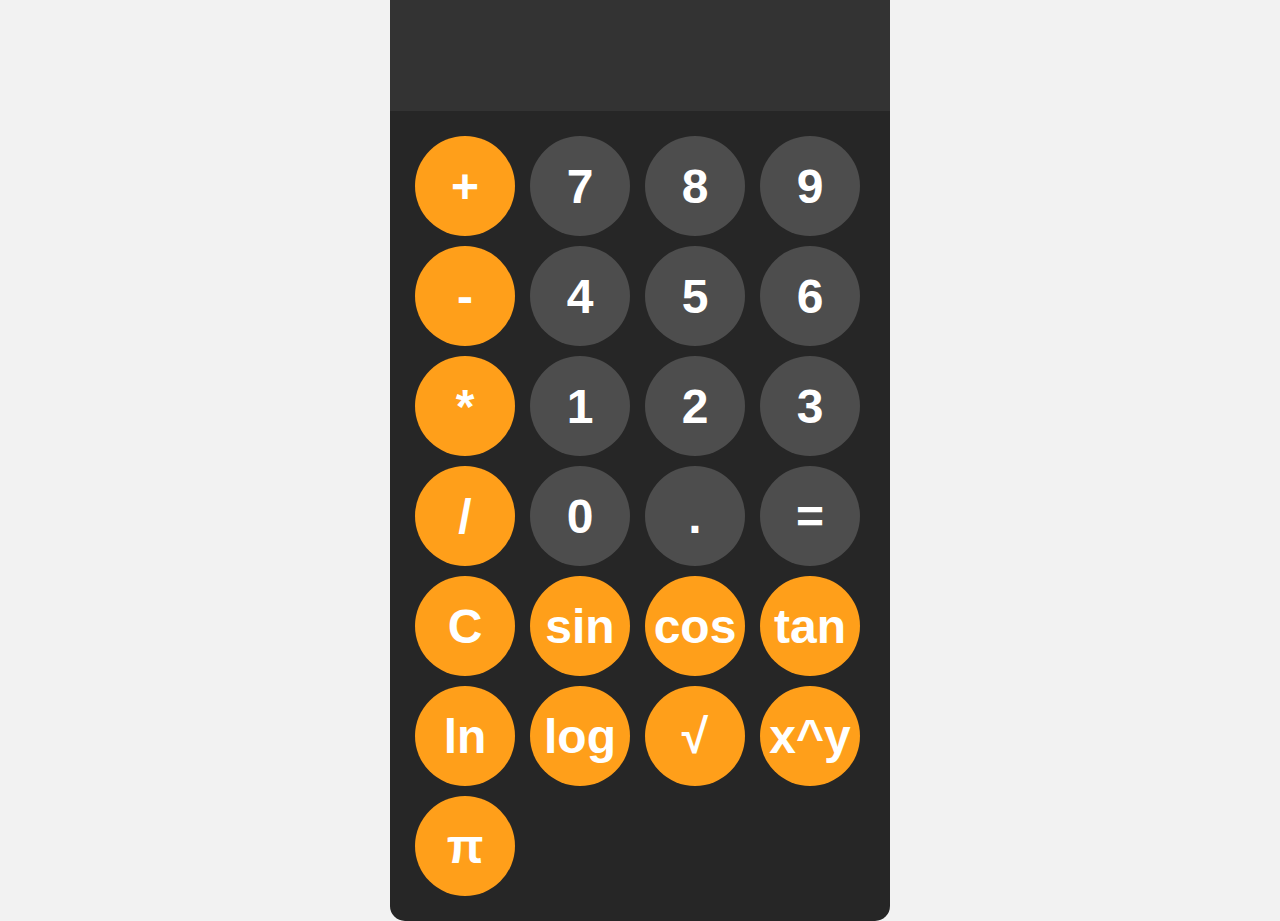
<file: calculator/index.html>
<!Doctype html>
<html lang="en">
    <head>
        <meta character="UTF-8">
        <meta name="viewport" content="width=device-width,initial-scale=1.0">
        <title>Document</title>
        <link rel="stylesheet" href="styles.css">
    </head>
    <body>

        <div id="calculator">
            <input id="display" readonly>
            <div id="keys">
                <button onclick="appendToDisplay('+')" class="operator-btn">+</button>
                <button onclick="appendToDisplay('7')">7</button>
                <button onclick="appendToDisplay('8')">8</button>
                <button onclick="appendToDisplay('9')">9</button>
                <button onclick="appendToDisplay('-')"class="operator-btn">-</button>
                <button onclick="appendToDisplay('4')">4</button>
                <button onclick="appendToDisplay('5')">5</button>
                <button onclick="appendToDisplay('6')">6</button>
                <button onclick="appendToDisplay('*')"class="operator-btn">*</button>
                <button onclick="appendToDisplay('1')">1</button>
                <button onclick="appendToDisplay('2')">2</button>
                <button onclick="appendToDisplay('3')">3</button>
                <button onclick="appendToDisplay('/')"class="operator-btn">/</button>
                <button onclick="appendToDisplay('0')">0</button>
                <button onclick="appendToDisplay('.')">.</button>
                <button onclick="calculate()">=</button>
                <button onclick="clearDisplay()" class="operator-btn">C</button>

                <button onclick="appendToDisplay('sin(')" class="operator-btn">sin</button>
                <button onclick="appendToDisplay('cos(')" class="operator-btn">cos</button>
                <button onclick="appendToDisplay('tan(')" class="operator-btn">tan</button>
                <button onclick="appendToDisplay('Math.log(')" class="operator-btn">ln</button>
                <button onclick="appendToDisplay('Math.log10(')" class="operator-btn">log</button>
                <button onclick="appendToDisplay('Math.sqrt(')" class="operator-btn">√</button>
                <button onclick="appendToDisplay('**')" class="operator-btn">x^y</button>
                <button onclick="appendToDisplay('Math.PI')" class="operator-btn">π</button>
            </div>
        </div>
        <script src="index.js"></script>
    </body>
</html>
</file>
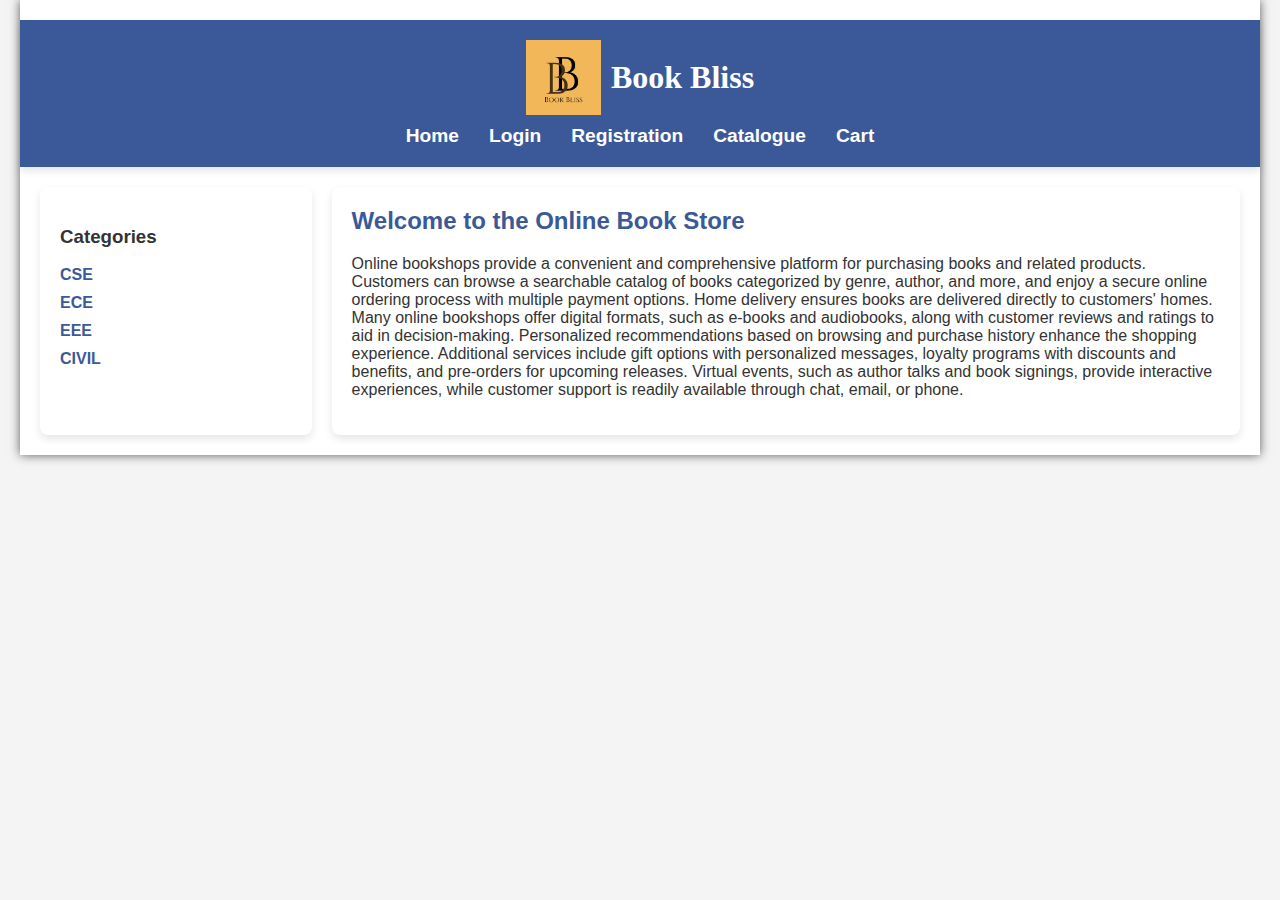
<file: week 2/index.html>
<!DOCTYPE html>
<html lang="en">
<head>
    <meta charset="UTF-8">
    <meta name="viewport" content="width=device-width, initial-scale=1.0">
    <title>Book Bliss</title>
    <link rel="stylesheet" href="styles.css">
</head>
<body>
    <div class="container">
        <div class="top-frame">
            <div class="logo-container">
                <img src="bookbliss.png" alt="Book Bliss Logo" class="logo">
                <h1>Book Bliss</h1>
            </div>
            <nav>
                <a href="index.html">Home</a>
                <a href="login.html">Login</a>
                <a href="registration.html">Registration</a>
                <a href="catalogue.html">Catalogue</a>
                <a href="cart.html">Cart</a>
            </nav>
        </div>
         <div class="main-content">
            <div class="left-frame">
                <ul>
                    <h3>Categories</h3>
                    <li><a href="cse.html">CSE</a></li>
                    <li><a href="ece.html">ECE</a></li>
                    <li><a href="eee.html">EEE</a></li>
                    <li><a href="civil.html">CIVIL</a></li>
                </ul>
            </div>
            <div class="right-frame">
                <h2>Welcome to the Online Book Store</h2>
                <p>
                    Online bookshops provide a convenient and comprehensive platform for purchasing books and related products. Customers can browse a searchable catalog of books categorized by genre, author, and more, and enjoy a secure online ordering process with multiple payment options. Home delivery ensures books are delivered directly to customers' homes. Many online bookshops offer digital formats, such as e-books and audiobooks, along with customer reviews and ratings to aid in decision-making. Personalized recommendations based on browsing and purchase history enhance the shopping experience. Additional services include gift options with personalized messages, loyalty programs with discounts and benefits, and pre-orders for upcoming releases. Virtual events, such as author talks and book signings, provide interactive experiences, while customer support is readily available through chat, email, or phone.
                </p>
            </div>
        </div>
    </div>
</body>
</html>
</file>
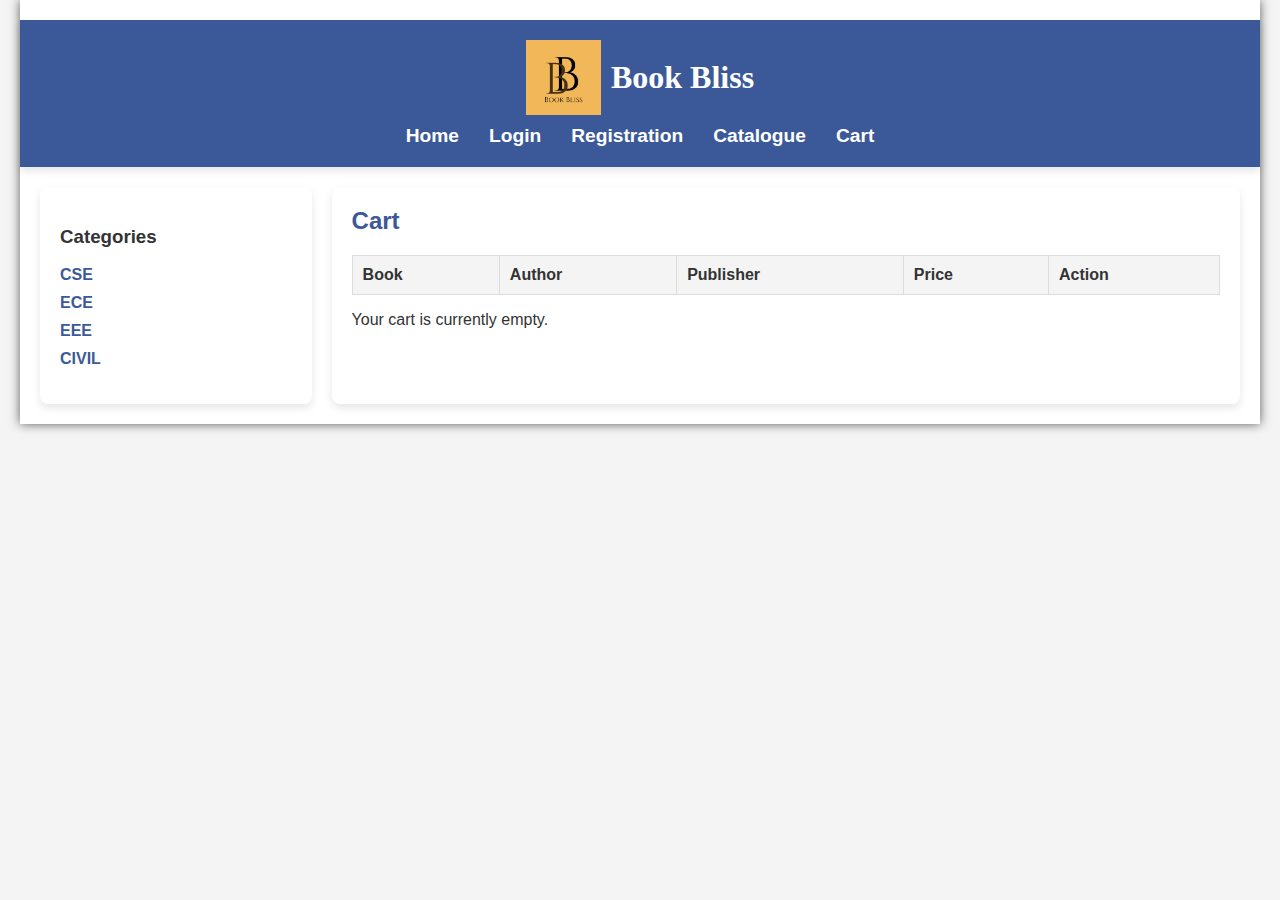
<file: week 2/cart.html>
<!DOCTYPE html>
<html lang="en">
<head>
    <meta charset="UTF-8">
    <meta name="viewport" content="width=device-width, initial-scale=1.0">
    <title>Cart - Book Bliss</title>
    <link rel="stylesheet" href="styles.css">
    <script defer src="scripts.js"></script>
</head>
<body>
    <div class="container">
        <div class="top-frame">
            <div class="logo-container">
                <img src="bookbliss.png" alt="Book Bliss Logo" class="logo">
                <h1>Book Bliss</h1>
            </div>
            <nav>
                <a href="index.html">Home</a>
                <a href="login.html">Login</a>
                <a href="registration.html">Registration</a>
                <a href="catalogue.html">Catalogue</a>
                <a href="cart.html">Cart</a>
            </nav>
        </div>
        <div class="main-content">
            <div class="left-frame">
                <ul>
                    <h3>Categories</h3>
                    <li><a href="cse.html">CSE</a></li>
                    <li><a href="ece.html">ECE</a></li>
                    <li><a href="eee.html">EEE</a></li>
                    <li><a href="civil.html">CIVIL</a></li>
                </ul>
            </div>
            <div class="right-frame">
                <h2>Cart</h2>
                <table id="cart-table">
                    <tr>
                        <th>Book</th>
                        <th>Author</th>
                        <th>Publisher</th>
                        <th>Price</th>
                        <th>Action</th>
                    </tr>
                    <!-- Cart items will be injected here by JavaScript -->
                </table>
                <p id="empty-message">Your cart is currently empty.</p>
            </div>
        </div>
    </div>
</body>
</html>
</file>
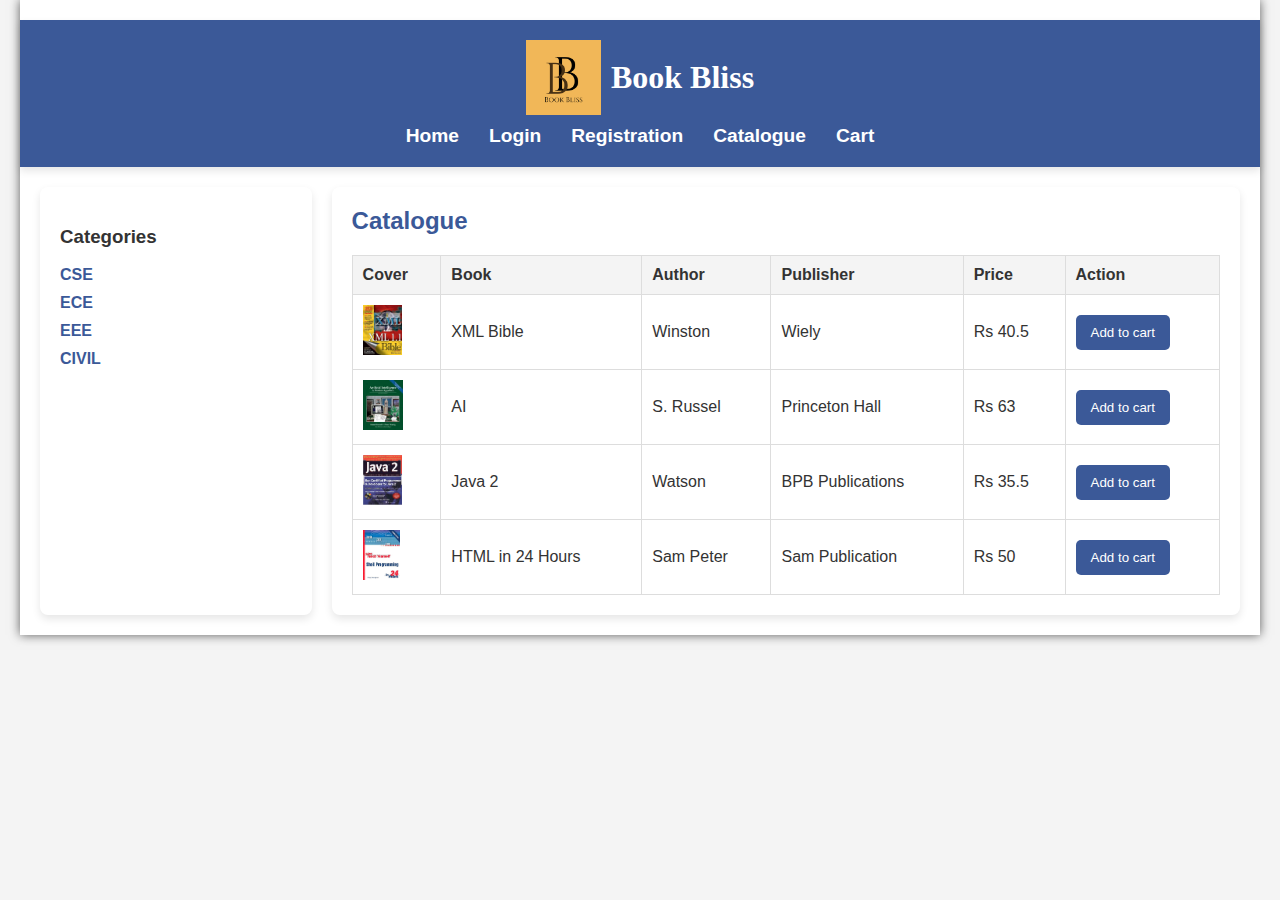
<file: week 2/catalogue.html>
<!DOCTYPE html>
<html lang="en">
<head>
    <meta charset="UTF-8">
    <meta name="viewport" content="width=device-width, initial-scale=1.0">
    <title>Catalogue - Book Bliss</title>
    <link rel="stylesheet" href="styles.css">
    <script defer src="scripts.js"></script>
</head>
<body>
    <div class="container">
        <div class="top-frame">
            <div class="logo-container">
                <img src="bookbliss.png" alt="Book Bliss Logo" class="logo">
                <h1>Book Bliss</h1>
            </div>
            <nav>
                <a href="index.html">Home</a>
                <a href="login.html">Login</a>
                <a href="registration.html">Registration</a>
                <a href="catalogue.html">Catalogue</a>
                <a href="cart.html">Cart</a>
            </nav>
        </div>
        <div class="main-content">
            <div class="left-frame">
                <ul>
                    <h3>Categories</h3>
                    <li><a href="cse.html">CSE</a></li>
                    <li><a href="ece.html">ECE</a></li>
                    <li><a href="eee.html">EEE</a></li>
                    <li><a href="civil.html">CIVIL</a></li>
                </ul>
            </div>
            <div class="right-frame">
                <h2>Catalogue</h2>
                <table>
                    <tr>
                        <th>Cover</th>
                        <th>Book</th>
                        <th>Author</th>
                        <th>Publisher</th>
                        <th>Price</th>
                        <th>Action</th>
                    </tr>
                    <tr>
                        <td><img src="book1.jpeg" alt="XML Bible" style="height: 50px;"></td>
                        <td>XML Bible</td>
                        <td>Winston</td>
                        <td>Wiely</td>
                        <td>Rs 40.5</td>
                        <td><button onclick="addToCart('XML Bible', 'Winston', 'Wiely', 'Rs 40.5')">Add to cart</button></td>
                    </tr>
                    <tr>
                        <td><img src="book2.jpeg" alt="AI" style="height: 50px;"></td>
                        <td>AI</td>
                        <td>S. Russel</td>
                        <td>Princeton Hall</td>
                        <td>Rs 63</td>
                        <td><button onclick="addToCart('AI', 'S. Russel', 'Princeton Hall', 'Rs 63')">Add to cart</button></td>
                    </tr>
                    <tr>
                        <td><img src="book3.jpeg" alt="Java 2" style="height: 50px;"></td>
                        <td>Java 2</td>
                        <td>Watson</td>
                        <td>BPB Publications</td>
                        <td>Rs 35.5</td>
                        <td><button onclick="addToCart('Java 2', 'Watson', 'BPB Publications', 'Rs 35.5')">Add to cart</button></td>
                    </tr>
                    <tr>
                        <td><img src="book4.jpeg" alt="HTML in 24 Hours" style="height: 50px;"></td>
                        <td>HTML in 24 Hours</td>
                        <td>Sam Peter</td>
                        <td>Sam Publication</td>
                        <td>Rs 50</td>
                        <td><button onclick="addToCart('HTML in 24 Hours', 'Sam Peter', 'Sam Publication', 'Rs 50')">Add to cart</button></td>
                    </tr>
                </table>
            </div>
        </div>
    </div>
</body>
</html>
</file>
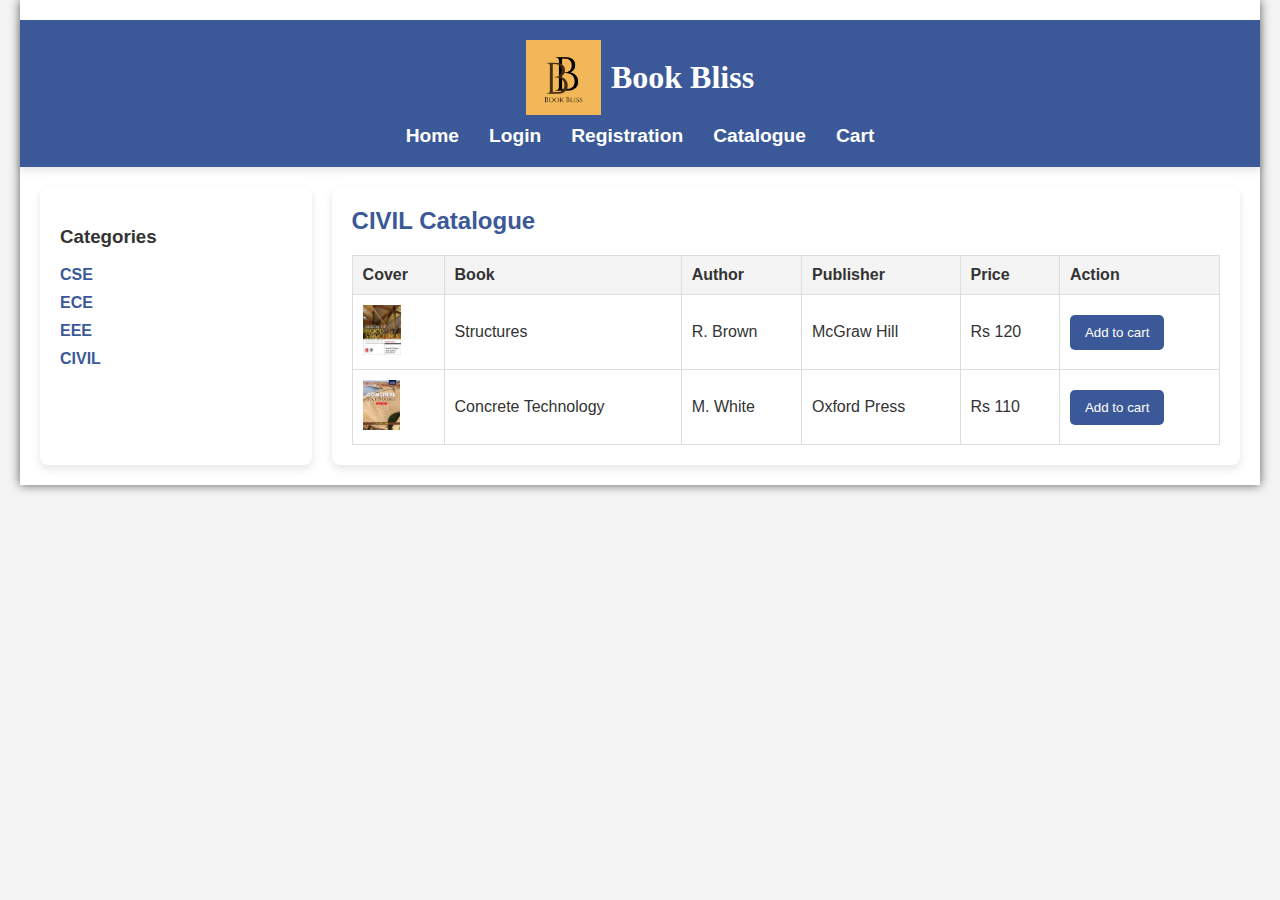
<file: week 2/civil.html>
<!DOCTYPE html>
<html lang="en">
<head>
    <meta charset="UTF-8">
    <meta name="viewport" content="width=device-width, initial-scale=1.0">
    <title>CIVIL Catalogue - Book Bliss</title>
    <link rel="stylesheet" href="styles.css">
</head>
<body>
    <div class="container">
        <div class="top-frame">
            <div class="logo-container">
                <img src="bookbliss.png" alt="Book Bliss Logo" class="logo">
                <h1>Book Bliss</h1>
            </div>
            <nav>
                <a href="index.html">Home</a>
                <a href="login.html">Login</a>
                <a href="registration.html">Registration</a>
                <a href="catalogue.html">Catalogue</a>
                <a href="cart.html">Cart</a>
            </nav>
        </div>
        <div class="main-content">
            <div class="left-frame">
                <ul>
                    <h3>Categories</h3>
                    <li><a href="cse.html">CSE</a></li>
                    <li><a href="ece.html">ECE</a></li>
                    <li><a href="eee.html">EEE</a></li>
                    <li><a href="civil.html">CIVIL</a></li>
                </ul>
            </div>
            <div class="right-frame">
                <h2>CIVIL Catalogue</h2>
                <table>
                    <tr>
                        <th>Cover</th>
                        <th>Book</th>
                        <th>Author</th>
                        <th>Publisher</th>
                        <th>Price</th>
                        <th>Action</th>
                    </tr>
                    <tr>
                        <td><img src="book8.jpeg" alt="Structures" style="height: 50px;"></td>
                        <td>Structures</td>
                        <td>R. Brown</td>
                        <td>McGraw Hill</td>
                        <td>Rs 120</td>
                        <td><button onclick="addToCart('Structures', 'R. Brown', 'McGraw Hill', 'Rs 120')">Add to cart</button></td>
                    </tr>
                    <tr>
                        <td><img src="book9.jpeg" alt="Concrete Technology" style="height: 50px;"></td>
                        <td>Concrete Technology</td>
                        <td>M. White</td>
                        <td>Oxford Press</td>
                        <td>Rs 110</td>
                        <td><button onclick="addToCart('Concrete Technology', 'M. White', 'Oxford Press', 'Rs 110')">Add to cart</button></td>
                    </tr>
                </table>
            </div>
        </div>
    </div>
</body>
</html>
</file>
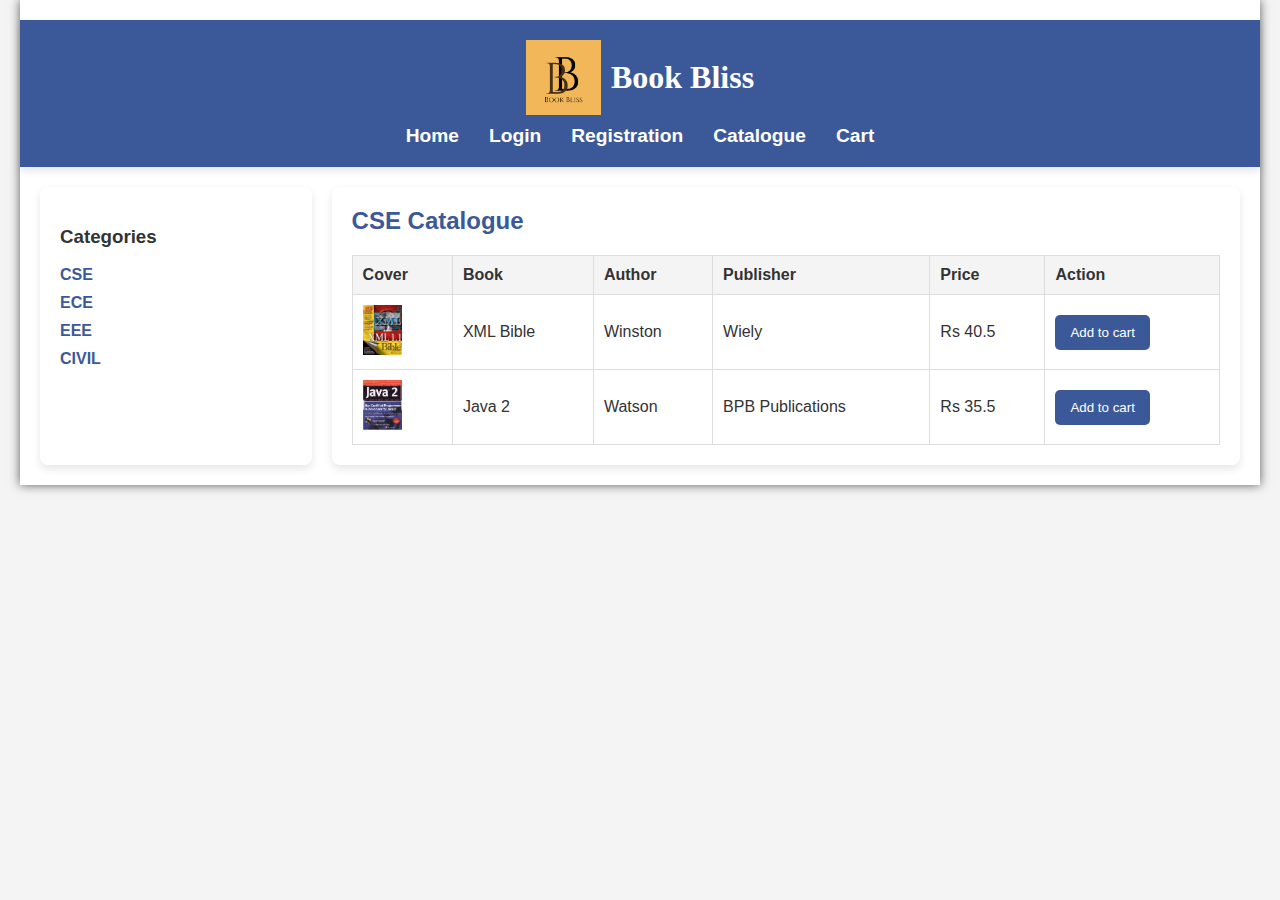
<file: week 2/cse.html>
<!DOCTYPE html>
<html lang="en">
<head>
    <meta charset="UTF-8">
    <meta name="viewport" content="width=device-width, initial-scale=1.0">
    <title>CSE Catalogue - Book Bliss</title>
    <link rel="stylesheet" href="styles.css">
    <script defer src="scripts.js"></script>
</head>
<body>
    <div class="container">
        <div class="top-frame">
            <div class="logo-container">
                <img src="bookbliss.png" alt="Book Bliss Logo" class="logo">
                <h1>Book Bliss</h1>
            </div>
            <nav>
                <a href="index.html">Home</a>
                <a href="login.html">Login</a>
                <a href="registration.html">Registration</a>
                <a href="catalogue.html">Catalogue</a>
                <a href="cart.html">Cart</a>
            </nav>
        </div>
        <div class="main-content">
            <div class="left-frame">
                <ul>
                    <h3>Categories</h3>
                    <li><a href="cse.html">CSE</a></li>
                    <li><a href="ece.html">ECE</a></li>
                    <li><a href="eee.html">EEE</a></li>
                    <li><a href="civil.html">CIVIL</a></li>
                </ul>
            </div>
            <div class="right-frame">
                <h2>CSE Catalogue</h2>
                <table>
                    <tr>
                        <th>Cover</th>
                        <th>Book</th>
                        <th>Author</th>
                        <th>Publisher</th>
                        <th>Price</th>
                        <th>Action</th>
                    </tr>
                    <tr>
                        <td><img src="book1.jpeg" alt="XML Bible" style="height: 50px;"></td>
                        <td>XML Bible</td>
                        <td>Winston</td>
                        <td>Wiely</td>
                        <td>Rs 40.5</td>
                        <td><button onclick="addToCart('XML Bible', 'Winston', 'Wiely', 'Rs 40.5')">Add to cart</button></td>
                    </tr>
                    <tr>
                        <td><img src="book3.jpeg" alt="Java 2" style="height: 50px;"></td>
                        <td>Java 2</td>
                        <td>Watson</td>
                        <td>BPB Publications</td>
                        <td>Rs 35.5</td>
                        <td><button onclick="addToCart('Java 2', 'Winston', 'BPB Publications', 'Rs 35.5')">Add to cart</button></td>
                    </tr>
                </table>
            </div>
        </div>
    </div>
</body>
</html>
</file>
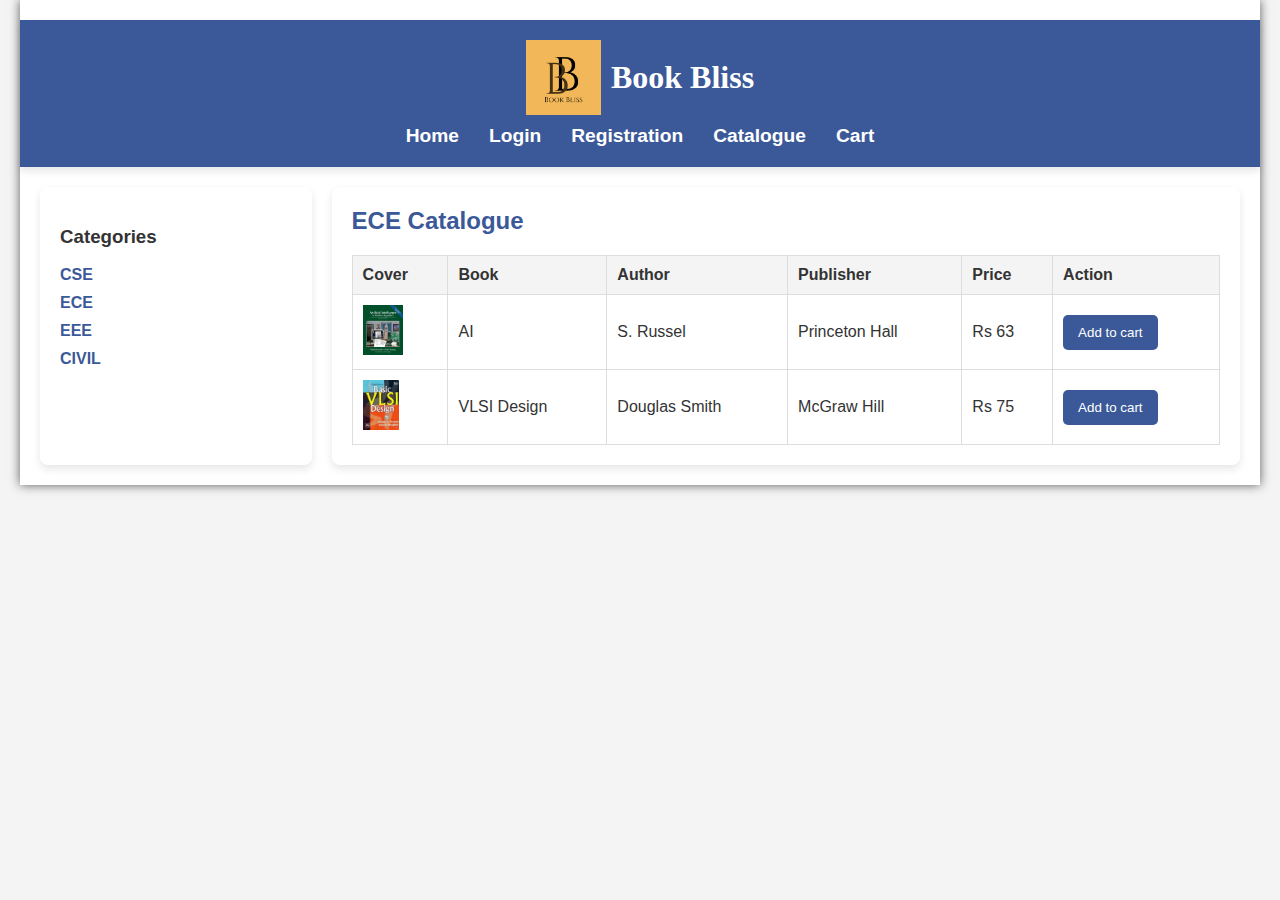
<file: week 2/ece.html>
<!DOCTYPE html>
<html lang="en">
<head>
    <meta charset="UTF-8">
    <meta name="viewport" content="width=device-width, initial-scale=1.0">
    <title>ECE Catalogue - Book Bliss</title>
    <link rel="stylesheet" href="styles.css">
    <script defer src="scripts.js"></script>
</head>
<body>
    <div class="container">
        <div class="top-frame">
            <div class="logo-container">
                <img src="bookbliss.png" alt="Book Bliss Logo" class="logo">
                <h1>Book Bliss</h1>
            </div>
            <nav>
                <a href="index.html">Home</a>
                <a href="login.html">Login</a>
                <a href="registration.html">Registration</a>
                <a href="catalogue.html">Catalogue</a>
                <a href="cart.html">Cart</a>
            </nav>
        </div>
        <div class="main-content">
            <div class="left-frame">
                <ul>
                    <h3>Categories</h3>
                    <li><a href="cse.html">CSE</a></li>
                    <li><a href="ece.html">ECE</a></li>
                    <li><a href="eee.html">EEE</a></li>
                    <li><a href="civil.html">CIVIL</a></li>
                </ul>
            </div>
            <div class="right-frame">
                <h2>ECE Catalogue</h2>
                <table>
                    <tr>
                        <th>Cover</th>
                        <th>Book</th>
                        <th>Author</th>
                        <th>Publisher</th>
                        <th>Price</th>
                        <th>Action</th>
                    </tr>
                    <tr>
                        <td><img src="book2.jpeg" alt="AI" style="height: 50px;"></td>
                        <td>AI</td>
                        <td>S. Russel</td>
                        <td>Princeton Hall</td>
                        <td>Rs 63</td>
                        <td><button onclick="addToCart('AI', 'S. Russel', 'Princeton Hall', 'Rs 63')">Add to cart</button></td>
                    </tr>
                    <tr>
                        <td><img src="book5.jpeg" alt="VLSI Design" style="height: 50px;"></td>
                        <td>VLSI Design</td>
                        <td>Douglas Smith</td>
                        <td>McGraw Hill</td>
                        <td>Rs 75</td>
                        <td><button onclick="addToCart('VLSI Design', 'Douglas Smith', 'McGraw Hill', 'Rs 75')">Add to cart</button></td>
                    </tr>
                </table>
            </div>
        </div>
    </div>
</body>
</html>
</file>
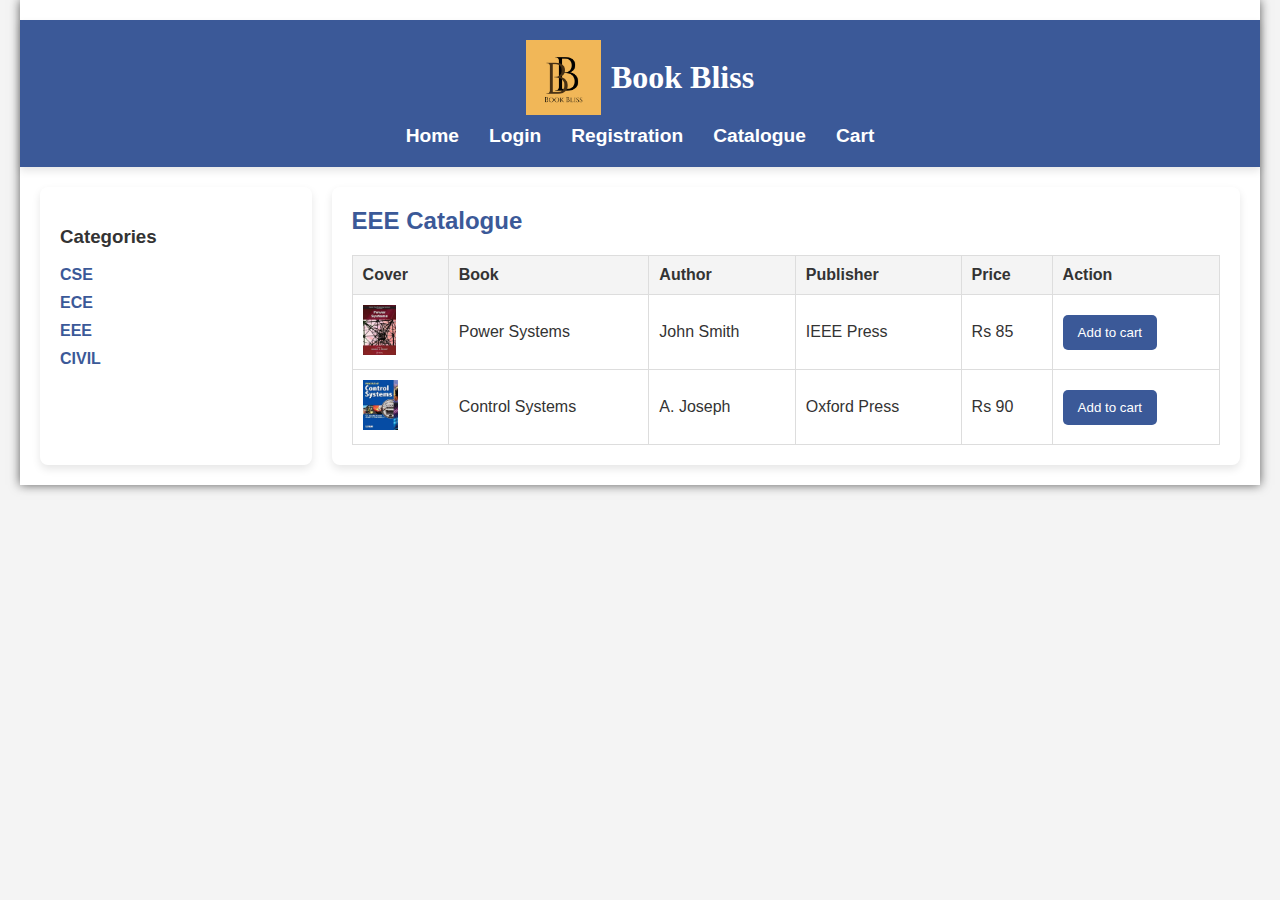
<file: week 2/eee.html>
<!DOCTYPE html>
<html lang="en">
<head>
    <meta charset="UTF-8">
    <meta name="viewport" content="width=device-width, initial-scale=1.0">
    <title>EEE Catalogue - Book Bliss</title>
    <link rel="stylesheet" href="styles.css">
</head>
<body>
    <div class="container">
        <div class="top-frame">
            <div class="logo-container">
                <img src="bookbliss.png" alt="Book Bliss Logo" class="logo">
                <h1>Book Bliss</h1>
            </div>
            <nav>
                <a href="index.html">Home</a>
                <a href="login.html">Login</a>
                <a href="registration.html">Registration</a>
                <a href="catalogue.html">Catalogue</a>
                <a href="cart.html">Cart</a>
            </nav>
        </div>
        <div class="main-content">
            <div class="left-frame">
                <ul>
                    <h3>Categories</h3>
                    <li><a href="cse.html">CSE</a></li>
                    <li><a href="ece.html">ECE</a></li>
                    <li><a href="eee.html">EEE</a></li>
                    <li><a href="civil.html">CIVIL</a></li>
                </ul>
            </div>
            <div class="right-frame">
                <h2>EEE Catalogue</h2>
                <table>
                    <tr>
                        <th>Cover</th>
                        <th>Book</th>
                        <th>Author</th>
                        <th>Publisher</th>
                        <th>Price</th>
                        <th>Action</th>
                    </tr>
                    <tr>
                        <td><img src="book6.jpeg" alt="Power Systems" style="height: 50px;"></td>
                        <td>Power Systems</td>
                        <td>John Smith</td>
                        <td>IEEE Press</td>
                        <td>Rs 85</td>
                        <td><button onclick="addToCart('Power Systems', 'John Smith', 'IEEE Press', 'Rs 85')">Add to cart</button></td>
                    </tr>
                    <tr>
                        <td><img src="book7.jpeg" alt="Control Systems" style="height: 50px;"></td>
                        <td>Control Systems</td>
                        <td>A. Joseph</td>
                        <td>Oxford Press</td>
                        <td>Rs 90</td>
                        <td><button onclick="addToCart('Control Systems', 'A. Joseph', 'Oxford Press', 'Rs 90')">Add to cart</button></td>
                    </tr>
                </table>
            </div>
        </div>
    </div>
</body>
</html>
</file>
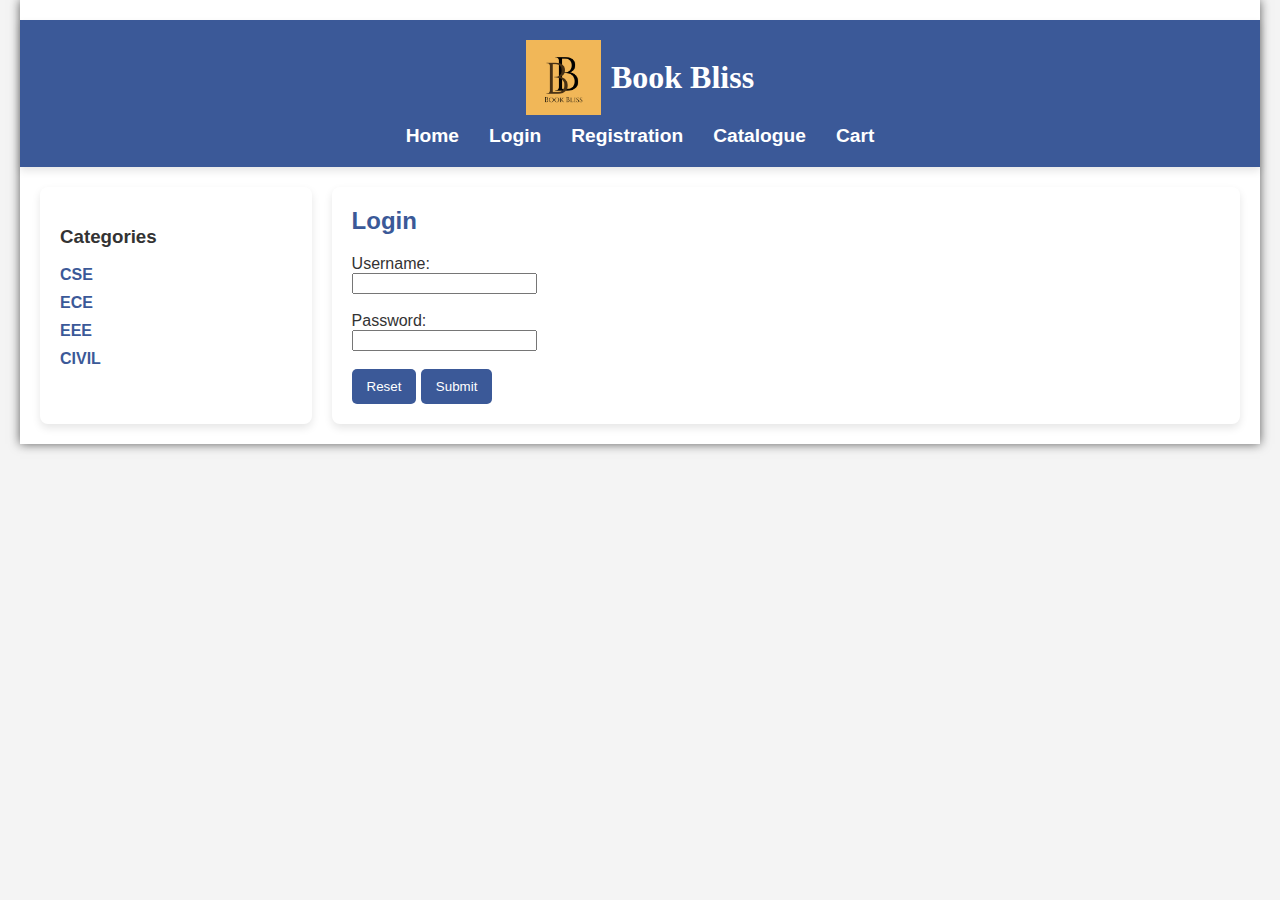
<file: week 2/login.html>
<!DOCTYPE html>
<html lang="en">
<head>
    <meta charset="UTF-8">
    <meta name="viewport" content="width=device-width, initial-scale=1.0">
    <title>Login - Book Haven</title>
    <link rel="stylesheet" href="styles.css">
</head>
<body>
    <div class="container">
        <div class="top-frame">
            <div class="logo-container">
                <img src="bookbliss.png" alt="Book Bliss Logo" class="logo">
                <h1>Book Bliss</h1>
            </div>
            <nav>
                <a href="index.html">Home</a>
                <a href="login.html">Login</a>
                <a href="registration.html">Registration</a>
                <a href="catalogue.html">Catalogue</a>
                <a href="cart.html">Cart</a>
            </nav>
        </div>
        <div class="main-content">
            <div class="left-frame">
                <ul>
                    <h3>Categories</h3>
                    <li><a href="cse.html">CSE</a></li>
                    <li><a href="ece.html">ECE</a></li>
                    <li><a href="eee.html">EEE</a></li>
                    <li><a href="civil.html">CIVIL</a></li>
                </ul>
            </div>
            <div class="right-frame">
                <h2>Login</h2>
                <form action="login.html" method="post">
                    <label for="username">Username:</label><br>
                    <input type="text" id="username" name="username"><br><br>
                    <label for="password">Password:</label><br>
                    <input type="password" id="password" name="password"><br><br>
                    <button type="reset">Reset</button>
                    <button type="submit">Submit</button>
                </form>
            </div>
        </div>
    </div>
</body>
</html>
</file>
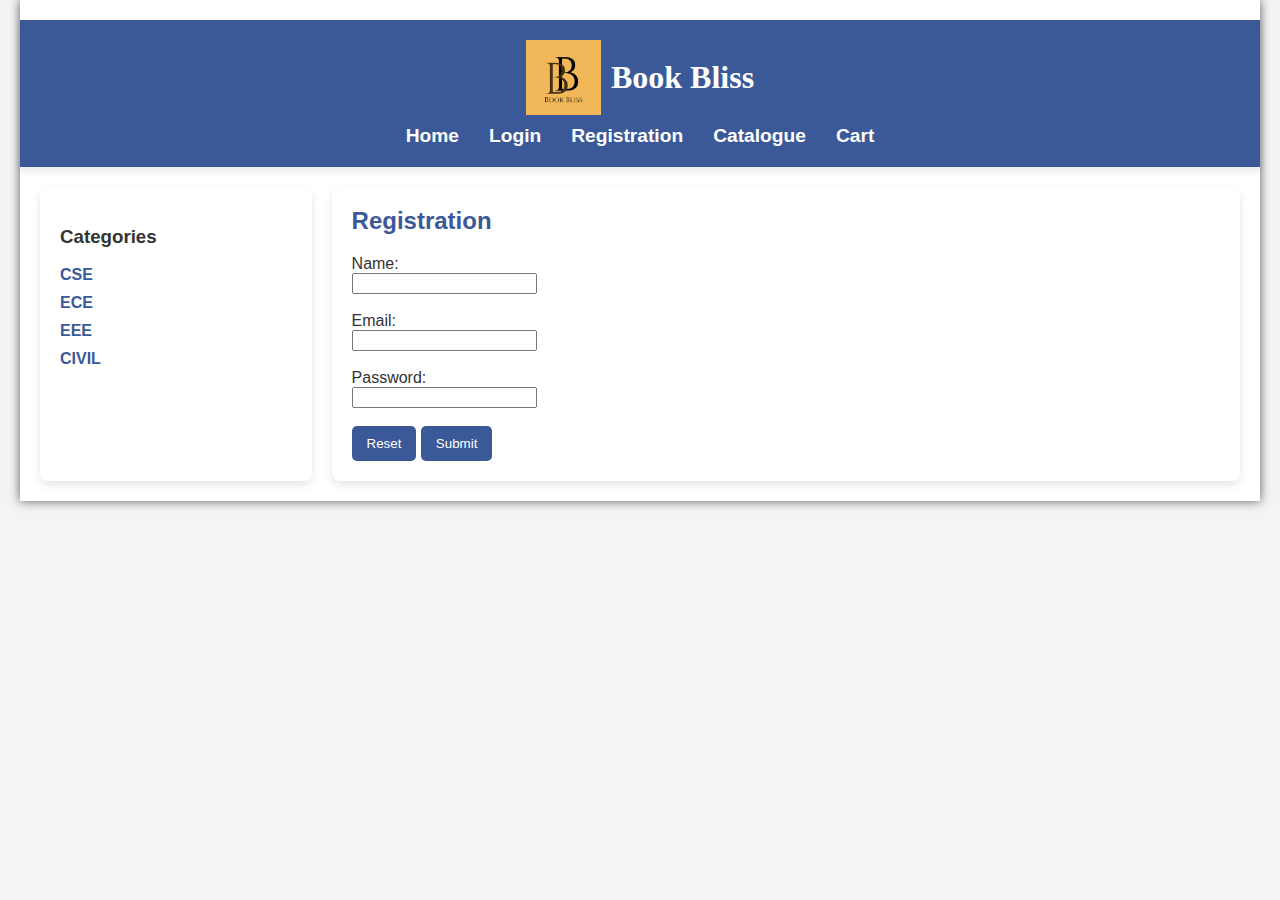
<file: week 2/registration.html>
<!DOCTYPE html>
<html lang="en">
<head>
    <meta charset="UTF-8">
    <meta name="viewport" content="width=device-width, initial-scale=1.0">
    <title>Registration - Book Haven</title>
    <link rel="stylesheet" href="styles.css">
</head>
<body>
    <div class="container">
        <div class="top-frame">
            <div class="logo-container">
                <img src="bookbliss.png" alt="Book Bliss Logo" class="logo">
                <h1>Book Bliss</h1>
            </div>
            <nav>
                <a href="index.html">Home</a>
                <a href="login.html">Login</a>
                <a href="registration.html">Registration</a>
                <a href="catalogue.html">Catalogue</a>
                <a href="cart.html">Cart</a>
            </nav>
        </div>
        <div class="main-content">
            <div class="left-frame">
                <ul>
                    <h3>Categories</h3>
                    <li><a href="cse.html">CSE</a></li>
                    <li><a href="ece.html">ECE</a></li>
                    <li><a href="eee.html">EEE</a></li>
                    <li><a href="civil.html">CIVIL</a></li>
                </ul>
            </div>
            <div class="right-frame">
                <h2>Registration</h2>
                <form action="registration.html" method="post">
                    <label for="name">Name:</label><br>
                    <input type="text" id="name" name="name"><br><br>
                    <label for="email">Email:</label><br>
                    <input type="email" id="email" name="email"><br><br>
                    <label for="password">Password:</label><br>
                    <input type="password" id="password" name="password"><br><br>
                    <button type="reset">Reset</button>
                    <button type="submit">Submit</button>
                </form>
            </div>
        </div>
    </div>
</body>
</html>
</file>
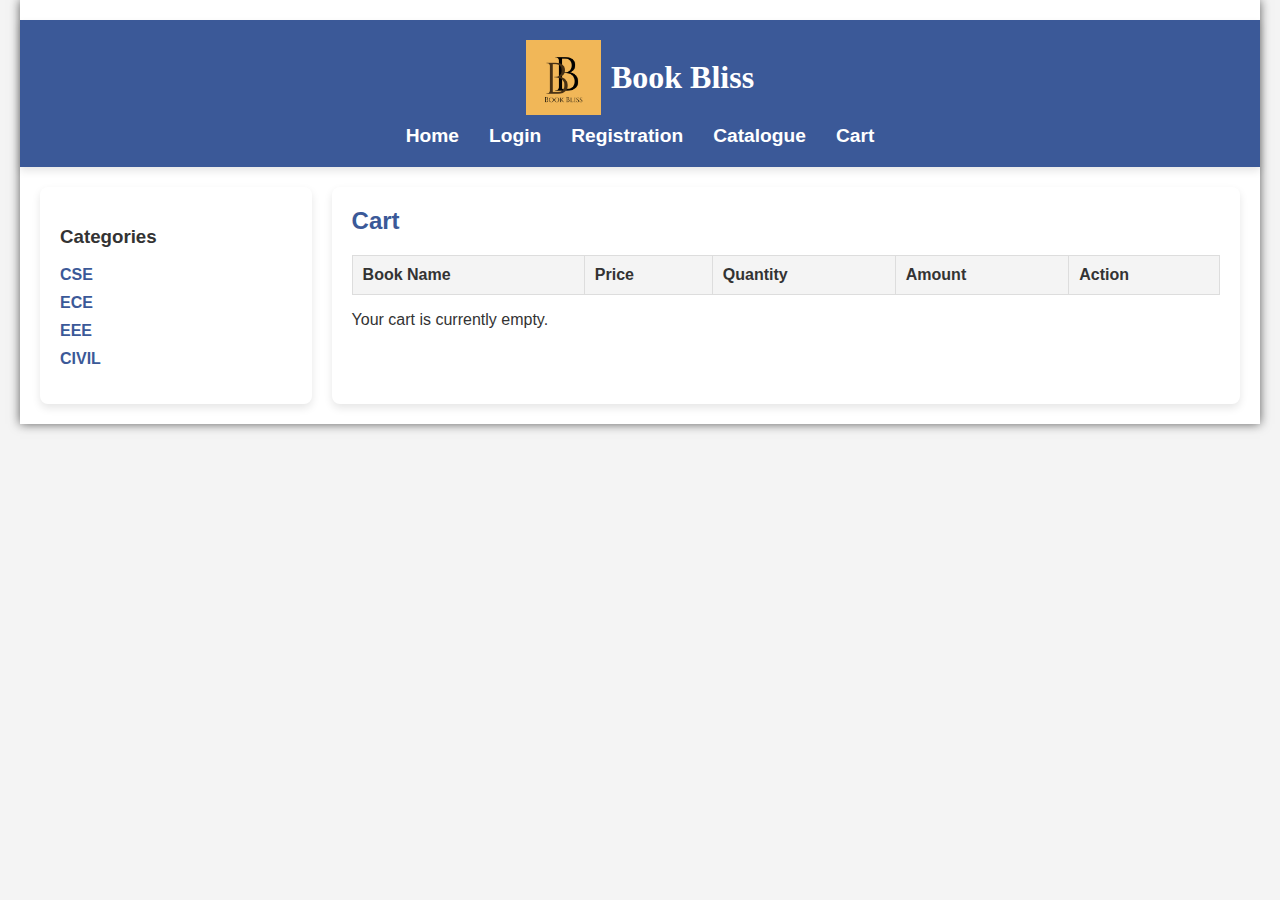
<file: week 3 and 4/cart.html>
<!DOCTYPE html>
<html lang="en">
<head>
    <meta charset="UTF-8">
    <meta name="viewport" content="width=device-width, initial-scale=1.0">
    <title>Cart - Book Bliss</title>
    <link rel="stylesheet" href="styles.css">
    <script defer src="scripts.js"></script>
</head>
<body>
    <div class="container">
        <div class="top-frame">
            <div class="logo-container">
                <img src="bookbliss.png" alt="Book Bliss Logo" class="logo">
                <h1>Book Bliss</h1>
            </div>
            <nav>
                <a href="index.html">Home</a>
                <a href="login.html">Login</a>
                <a href="registration.html">Registration</a>
                <a href="catalogue.html">Catalogue</a>
                <a href="cart.html">Cart</a>
            </nav>
        </div>
        <div class="main-content">
            <div class="left-frame">
                <ul>
                    <h3>Categories</h3>
                    <li><a href="cse.html">CSE</a></li>
                    <li><a href="ece.html">ECE</a></li>
                    <li><a href="eee.html">EEE</a></li>
                    <li><a href="civil.html">CIVIL</a></li>
                </ul>
            </div>
            <div class="right-frame">
                <h2>Cart</h2>
                <table id="cart-table">
                    <thead>
                        <tr>
                            <th>Book Name</th>
                            <th>Price</th>
                            <th>Quantity</th>
                            <th>Amount</th>
                            <th>Action</th>
                        </tr>
                    </thead>
                    <tbody>
                        <!-- Cart items will be injected here by JavaScript -->
                    </tbody>
                </table>
                <p id="empty-message">Your cart is currently empty.</p>
                <b><p id="total-amount">Total Amount: Rs 0</p></b>
            </div>
        </div>
    </div>
</body>
</html>
</file>
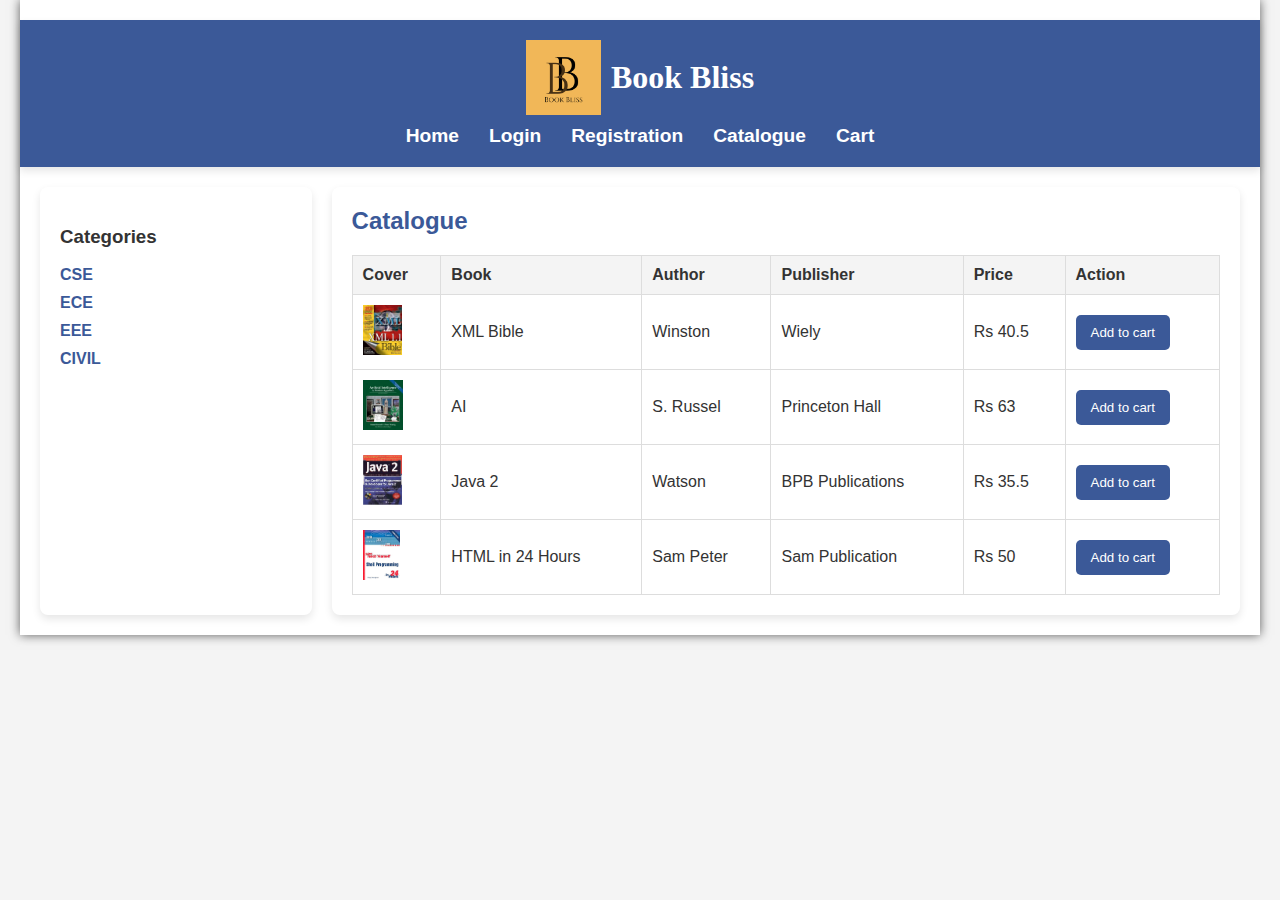
<file: week 3 and 4/catalogue.html>
<!DOCTYPE html>
<html lang="en">
<head>
    <meta charset="UTF-8">
    <meta name="viewport" content="width=device-width, initial-scale=1.0">
    <title>Catalogue - Book Bliss</title>
    <link rel="stylesheet" href="styles.css">
    <script defer src="scripts.js"></script>
</head>
<body>
    <div class="container">
        <div class="top-frame">
            <div class="logo-container">
                <img src="bookbliss.png" alt="Book Bliss Logo" class="logo">
                <h1>Book Bliss</h1>
            </div>
            <nav>
                <a href="index.html">Home</a>
                <a href="login.html">Login</a>
                <a href="registration.html">Registration</a>
                <a href="catalogue.html">Catalogue</a>
                <a href="cart.html">Cart</a>
            </nav>
        </div>
        <div class="main-content">
            <div class="left-frame">
                <ul>
                    <h3>Categories</h3>
                    <li><a href="cse.html">CSE</a></li>
                    <li><a href="ece.html">ECE</a></li>
                    <li><a href="eee.html">EEE</a></li>
                    <li><a href="civil.html">CIVIL</a></li>
                </ul>
            </div>
            <div class="right-frame">
                <h2>Catalogue</h2>
                <table>
                    <thead>
                        <tr>
                            <th>Cover</th>
                            <th>Book</th>
                            <th>Author</th>
                            <th>Publisher</th>
                            <th>Price</th>
                            <th>Action</th>
                        </tr>
                    </thead>
                    <tbody>
                        <tr>
                            <td><img src="book1.jpeg" alt="XML Bible" style="height: 50px;"></td>
                            <td>XML Bible</td>
                            <td>Winston</td>
                            <td>Wiely</td>
                            <td>Rs 40.5</td>
                            <td><button onclick="addToCart('XML Bible', 40.5)">Add to cart</button></td>
                        </tr>
                        <tr>
                            <td><img src="book2.jpeg" alt="AI" style="height: 50px;"></td>
                            <td>AI</td>
                            <td>S. Russel</td>
                            <td>Princeton Hall</td>
                            <td>Rs 63</td>
                            <td><button onclick="addToCart('AI', 63)">Add to cart</button></td>
                        </tr>
                        <tr>
                            <td><img src="book3.jpeg" alt="Java 2" style="height: 50px;"></td>
                            <td>Java 2</td>
                            <td>Watson</td>
                            <td>BPB Publications</td>
                            <td>Rs 35.5</td>
                            <td><button onclick="addToCart('Java 2', 35.5)">Add to cart</button></td>
                        </tr>
                        <tr>
                            <td><img src="book4.jpeg" alt="HTML in 24 Hours" style="height: 50px;"></td>
                            <td>HTML in 24 Hours</td>
                            <td>Sam Peter</td>
                            <td>Sam Publication</td>
                            <td>Rs 50</td>
                            <td><button onclick="addToCart('HTML in 24 Hours', 50)">Add to cart</button></td>
                        </tr>
                    </tbody>
                </table>
            </div>
        </div>
    </div>
</body>
</html>
</file>
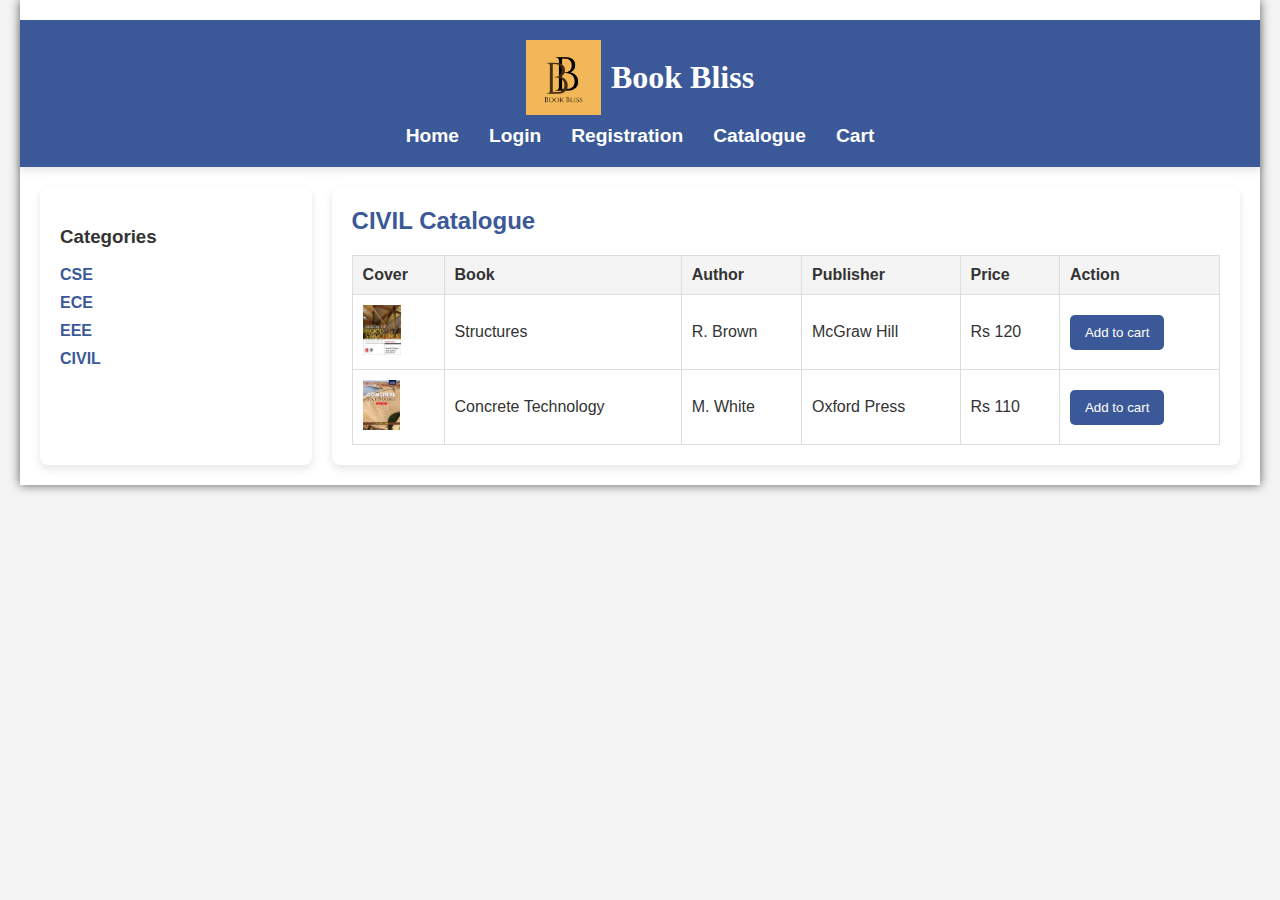
<file: week 3 and 4/civil.html>
<!DOCTYPE html>
<html lang="en">
<head>
    <meta charset="UTF-8">
    <meta name="viewport" content="width=device-width, initial-scale=1.0">
    <title>CIVIL Catalogue - Book Bliss</title>
    <link rel="stylesheet" href="styles.css">
    <script defer src="scripts.js"></script>
</head>
<body>
    <div class="container">
        <div class="top-frame">
            <div class="logo-container">
                <img src="bookbliss.png" alt="Book Bliss Logo" class="logo">
                <h1>Book Bliss</h1>
            </div>
            <nav>
                <a href="index.html">Home</a>
                <a href="login.html">Login</a>
                <a href="registration.html">Registration</a>
                <a href="catalogue.html">Catalogue</a>
                <a href="cart.html">Cart</a>
            </nav>
        </div>
        <div class="main-content">
            <div class="left-frame">
                <ul>
                    <h3>Categories</h3>
                    <li><a href="cse.html">CSE</a></li>
                    <li><a href="ece.html">ECE</a></li>
                    <li><a href="eee.html">EEE</a></li>
                    <li><a href="civil.html">CIVIL</a></li>
                </ul>
            </div>
            <div class="right-frame">
                <h2>CIVIL Catalogue</h2>
                <table>
                    <tr>
                        <th>Cover</th>
                        <th>Book</th>
                        <th>Author</th>
                        <th>Publisher</th>
                        <th>Price</th>
                        <th>Action</th>
                    </tr>
                    <tr>
                        <td><img src="book8.jpeg" alt="Structures" style="height: 50px;"></td>
                        <td>Structures</td>
                        <td>R. Brown</td>
                        <td>McGraw Hill</td>
                        <td>Rs 120</td>
                        <td><button onclick="addToCart('Structures', 120)">Add to cart</button></td>
                        
                    </tr>
                    <tr>
                        <td><img src="book9.jpeg" alt="Concrete Technology" style="height: 50px;"></td>
                        <td>Concrete Technology</td>
                        <td>M. White</td>
                        <td>Oxford Press</td>
                        <td>Rs 110</td>
                        <td><button onclick="addToCart('Concrete Technology', 110)">Add to cart</button></td>
                    </tr>
                </table>
            </div>
        </div>
    </div>
</body>
</html>
</file>
<file: calculator/styles.css>
body{
    margin: 0;
    display: flex;
    justify-content: center;
    align-items: center;
    height: 100vh;
    background-color: hsl(0, 0%, 95%);
}
#calculator{
    font-family: Arial, sans-serif;
    background-color: hsl(0, 0%, 15%);
    border-radius: 15px;
    max-width: 500px;
    overflow: hidden;
}
#display{
    width:100%;
    padding: 20px;
    font-size: 5rem;
    text-align: left;
    border: none;
    background-color: hsl(0, 0%, 20%);
    color: white;
}
#keys{
    display: grid;
    grid-template-columns: repeat(4,1fr);
    gap:10px;
    padding: 25px;
}
button{
    width:100px;
    height:100px;
    border-radius: 50px;
    border: none;
    background-color: hsl(0, 0%, 30%);
    color: white;
    font-size: 3rem;
    font-weight: bold;
    cursor: pointer;
}
button:hover{
    background-color: hsl(0, 0%, 40%);
}
button:active{
    background-color: hsl(0, 0%, 50%);
}
.operator-btn{
    background-color: hsl(35, 100%, 55%);
}
.operator-btn:hover{
    background-color: hsl(35, 100%, 65%);
}
.operator-btn:hover{
    background-color: hsl(35, 100%, 75%);
}
</file>
<file: week 2/styles.css>
body {
    font-family: 'Segoe UI', Tahoma, Geneva, Verdana, sans-serif;
    margin: 0;
    padding: 0;
    background-color: #f4f4f4;
    color: #333;
}

.container {
    max-width: 1200px;
    margin: 0 auto;
    background-color: #fff;
    padding: 20px;
    box-shadow: 0 0 10px rgba(0,0,0,0.627);
    display: flex;
    flex-direction: column;
    align-items: center;
    width: 100%;
}

.top-frame {
    text-align: center;
    background-color: #3b5998;
    width: 100%;
    padding: 20px;
    box-shadow: 0 4px 8px rgba(0,0,0,0.1);
}

.logo-container {
    display: flex;
    align-items: center;
    justify-content: center;
}

.logo {
    width: 75px;
    height: auto;
    margin-right: 10px;
}

h1 {
    font-family: 'Times New Roman', serif;
    color: white;
    margin: 0;
}

nav {
    margin-top: 10px;
    display: flex;
    justify-content: center;
}

nav a {
    color: white;
    text-decoration: none;
    margin: 0 15px;
    font-weight: bold;
    font-size: 1.2em;
}

nav a:hover {
    text-decoration: underline;
}

.main-content {
    display: flex;
    width: 100%;
    margin-top: 20px;
    max-width: 1200px;
}

.left-frame {
    width: 20%;
    background-color: #fff;
    padding: 20px;
    box-shadow: 0 4px 8px rgba(0,0,0,0.1);
    border-radius: 8px;
    margin-right: 20px;
}

.left-frame ul {
    list-style-type: none;
    padding: 0;
}

.left-frame li {
    margin-bottom: 10px;
}

.left-frame a {
    color: #3b5998;
    text-decoration: none;
    font-weight: bold;
}

.left-frame a:hover {
    text-decoration: underline;
}

.right-frame {
    width: 75%;
    padding: 20px;
    background-color: #fff;
    box-shadow: 0 4px 8px rgba(0,0,0,0.1);
    border-radius: 8px;
}

.right-frame h2 {
    margin-top: 0;
    color: #3b5998;
}

.right-frame table {
    width: 100%;
    border-collapse: collapse;
    margin-top: 20px;
}

.right-frame th, .right-frame td {
    padding: 10px;
    border: 1px solid #ddd;
    text-align: left;
}

.right-frame th {
    background-color: #f4f4f4;
}

.right-frame button {
    padding: 10px 15px;
    background-color: #3b5998;
    color: white;
    border: none;
    border-radius: 5px;
    cursor: pointer;
}

.right-frame button:hover {
    background-color: #333;
}
</file>
<file: week 3 and 4/styles.css>
body {
    font-family: 'Segoe UI', Tahoma, Geneva, Verdana, sans-serif;
    margin: 0;
    padding: 0;
    background-color: #f4f4f4;
    color: #333;
}

.container {
    max-width: 1200px;
    margin: 0 auto;
    background-color: #fff;
    padding: 20px;
    box-shadow: 0 0 10px rgba(0,0,0,0.627);
    display: flex;
    flex-direction: column;
    align-items: center;
    width: 100%;
}

.top-frame {
    text-align: center;
    background-color: #3b5998;
    width: 100%;
    padding: 20px;
    box-shadow: 0 4px 8px rgba(0,0,0,0.1);
}

.logo-container {
    display: flex;
    align-items: center;
    justify-content: center;
}

.logo {
    width: 75px;
    height: auto;
    margin-right: 10px;
}

h1 {
    font-family: 'Times New Roman', serif;
    color: white;
    margin: 0;
}

nav {
    margin-top: 10px;
    display: flex;
    justify-content: center;
}

nav a {
    color: white;
    text-decoration: none;
    margin: 0 15px;
    font-weight: bold;
    font-size: 1.2em;
}

nav a:hover {
    text-decoration: underline;
}

.main-content {
    display: flex;
    width: 100%;
    margin-top: 20px;
    max-width: 1200px;
}

.left-frame {
    width: 20%;
    background-color: #fff;
    padding: 20px;
    box-shadow: 0 4px 8px rgba(0,0,0,0.1);
    border-radius: 8px;
    margin-right: 20px;
}

.left-frame ul {
    list-style-type: none;
    padding: 0;
}

.left-frame li {
    margin-bottom: 10px;
}

.left-frame a {
    color: #3b5998;
    text-decoration: none;
    font-weight: bold;
}

.left-frame a:hover {
    text-decoration: underline;
}

.right-frame {
    width: 75%;
    padding: 20px;
    background-color: #fff;
    box-shadow: 0 4px 8px rgba(0,0,0,0.1);
    border-radius: 8px;
}

.right-frame h2 {
    margin-top: 0;
    color: #3b5998;
}

.right-frame table {
    width: 100%;
    border-collapse: collapse;
    margin-top: 20px;
}

.right-frame th, .right-frame td {
    padding: 10px;
    border: 1px solid #ddd;
    text-align: left;
}

.right-frame th {
    background-color: #f4f4f4;
}

.right-frame button {
    padding: 10px 15px;
    background-color: #3b5998;
    color: white;
    border: none;
    border-radius: 5px;
    cursor: pointer;
}

.right-frame button:hover {
    background-color: #333;
}
</file>
